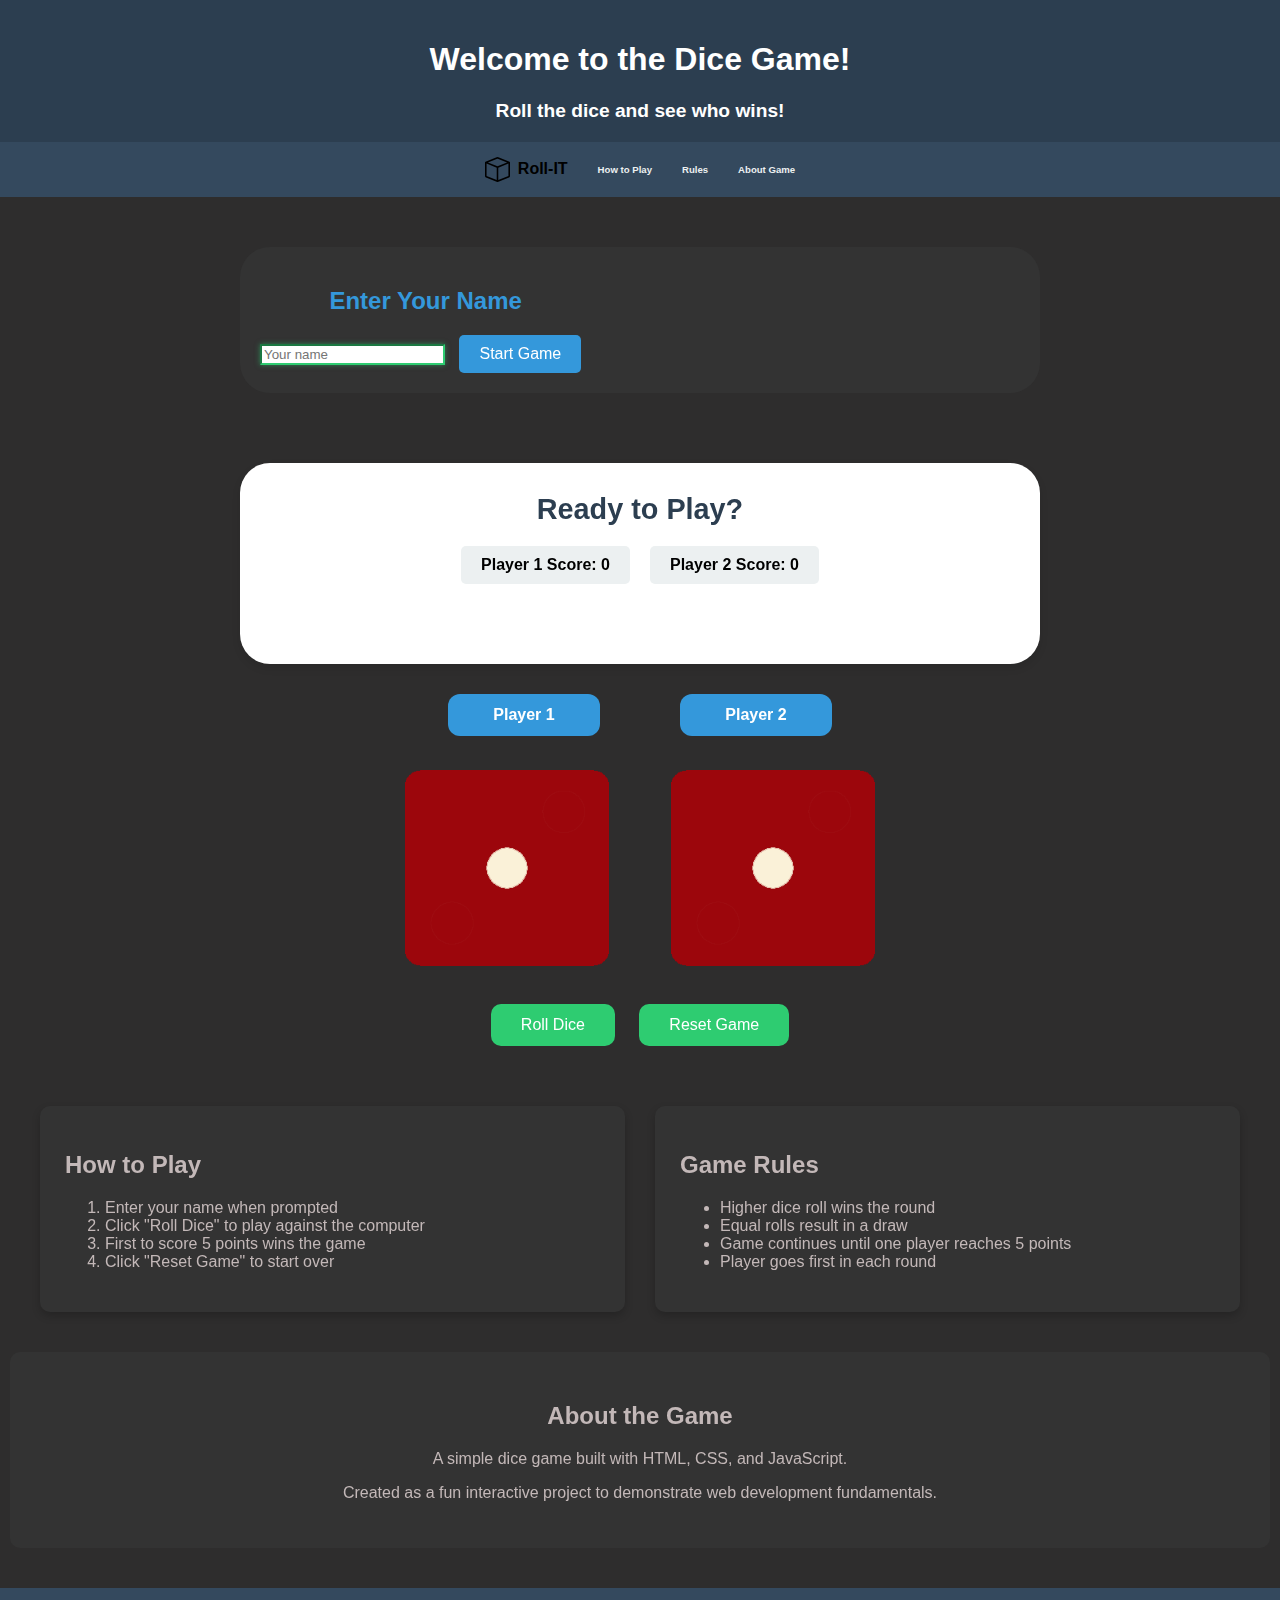
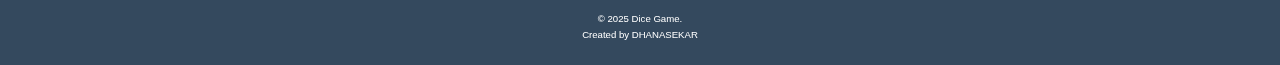
<file: index.html>
<!DOCTYPE html>
<html>
<head>
    <meta charset="utf-8">
    <meta lang="eng">
    <meta name="viewport" content="width=device-width, initial-scale=1.0">
    <link rel="stylesheet" href="dice_game.css">
    <title>Dice Game</title>
</head>

<body>
<header class="header">
    <h1>Welcome to the Dice Game!</h1>
    <h3>Roll the dice and see who wins!</h3>
</header>
<nav class="nav">
    <ul>
        <li><img src="./box.svg" alt="logo" style="width: 25px;"> Roll-IT</li>
        <li><a href="#how-to-play">How to Play</a></li>
        <li><a href="#rules">Rules</a></li>
        <li><a href="#about">About Game</a></li>
    
    </ul>
</nav>

<section>
    <div id="nameModal" class="modal">
    <div class="modal-content">
        <h2>Enter Your Name</h2>
        <input type="text" id="playerName" placeholder="Your name" maxlength="15" autofocus>
        <button id="startGame">Start Game</button>
    </div>
    </div>
</section>

<section>
    <div class="result"><h2>Ready to Play?</h2>
        <div class="result-container">
            <div class="player1-score" id="player1Score" style="color: black;">Player 1 Score: 0</div>
            <div class="player2-score" id="player2Score" style="color: black;">Player 2 Score: 0</div>
        </div>
        <div class="winner" id="winnerText"></div>
        <h2 id="resultText"></h2>
    </div>
    
    <div class="players-container">
        <div class="player" id="player1">Player 1</div>
        <div class="player" id="player2">Player 2</div>
    </div>
    <div class="dice-container">
        <div class="dice" id="dice1"><img src="./dice1.png" alt="Dice 1"></div>
        <div class="dice" id="dice2"><img src="./dice1.png" alt="Dice 2"></div>  
    </div>
    <button id="rollBtn">Roll Dice</button>
    <button id="resetBtn">Reset Game</button>
</section>


<section class="game-info-container">
    <div id="how-to-play" class="info-box">
        <h2>How to Play</h2>
        <div class="section-content">
            <ol>
                <li>Enter your name when prompted</li>
                <li>Click "Roll Dice" to play against the computer</li>
                <li>First to score 5 points wins the game</li>
                <li>Click "Reset Game" to start over</li>
            </ol>
        </div>
    </div>

    <div id="rules" class="info-box">
        <h2>Game Rules</h2>
        <div class="section-content">
            <ul>
                <li>Higher dice roll wins the round</li>
                <li>Equal rolls result in a draw</li>
                <li>Game continues until one player reaches 5 points</li>
                <li>Player goes first in each round</li>
            </ul>
        </div>
    </div>
</section>

<section id="about" class="about-section">
    <h2>About the Game</h2>
    <div class="section-content">
        <p>A simple dice game built with HTML, CSS, and JavaScript.</p>
        <p>Created as a fun interactive project to demonstrate web development fundamentals.</p>
    </div>
</section>

<footer class="footer-section" >
    <div class="footer">  
    <p>© 2025 Dice Game.</p>
    <p>Created by DHANASEKAR</p> 
    </div>   
</footer>
<script src="dice_game.js"></script>
</body>
</html>
</file>
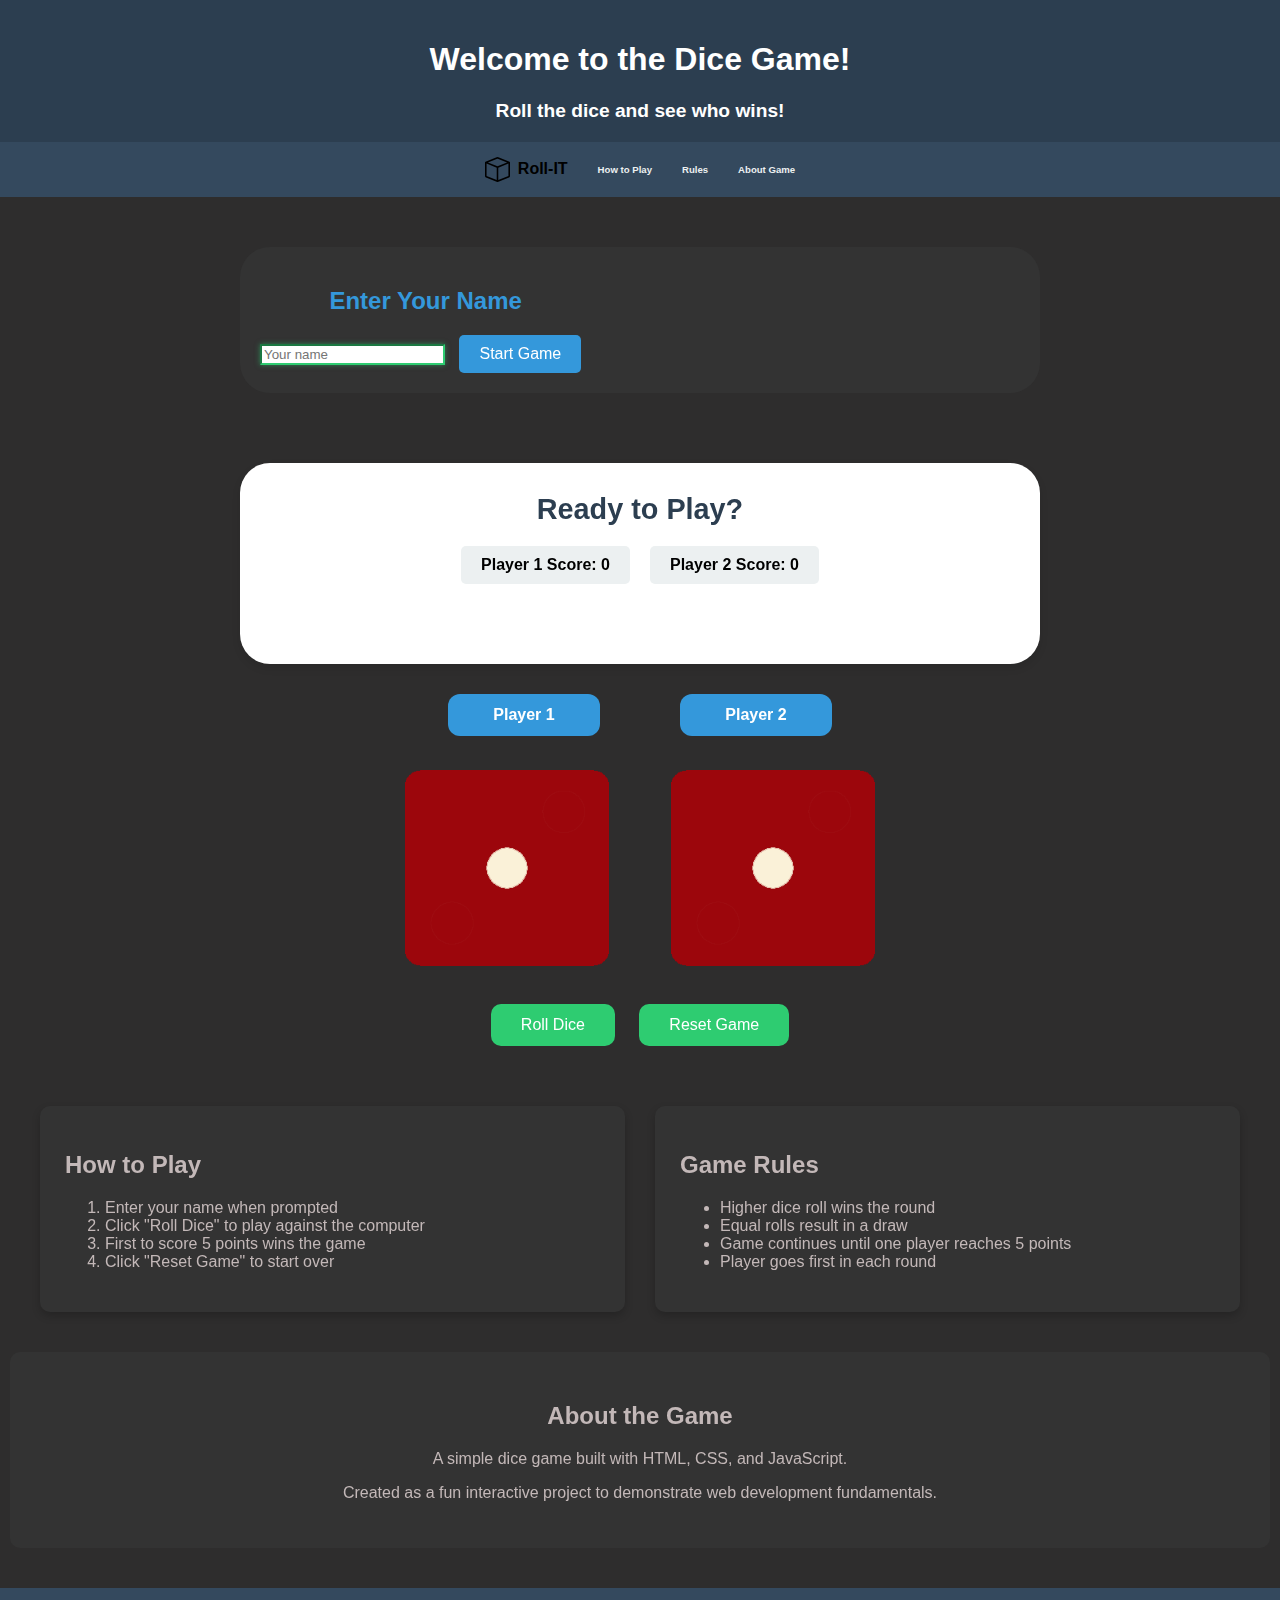
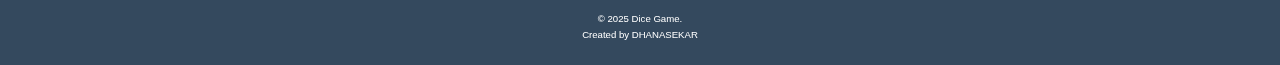
<file: dice_game.html>
<!DOCTYPE html>
<html>
<head>
    <meta charset="utf-8">
    <meta lang="eng">
    <meta name="viewport" content=""width=device-width, initial-scale=1.0">
    <link rel="stylesheet" href="dice_game.css">
    <title>Dice Game</title>
</head>

<body>
<header class="header">
    <h1>Welcome to the Dice Game!</h1>
    <h3>Roll the dice and see who wins!</h3>
</header>
<nav class="nav">
    <ul>
        <li><img src="./box.svg" alt="logo" style="width: 25px;"> Roll-IT</li>
        <li><a href="#how-to-play">How to Play</a></li>
        <li><a href="#rules">Rules</a></li>
        <li><a href="#about">About Game</a></li>
    
    </ul>
</nav>

<section>
    <div id="nameModal" class="modal">
    <div class="modal-content">
        <h2>Enter Your Name</h2>
        <input type="text" id="playerName" placeholder="Your name" maxlength="15" autofocus>
        <button id="startGame">Start Game</button>
    </div>
    </div>
</section>

<section>
    <div class="result"><h2>Ready to Play?</h2>
        <div class="result-container">
            <div class="player1-score" id="player1Score" style="color: black;">Player 1 Score: 0</div>
            <div class="player2-score" id="player2Score" style="color: black;">Player 2 Score: 0</div>
        </div>
        <div class="winner" id="winnerText"></div>
        <h2 id="resultText"></h2>
    </div>
    
    <div class="players-container">
        <div class="player" id="player1">Player 1</div>
        <div class="player" id="player2">Player 2</div>
    </div>
    <div class="dice-container">
        <div class="dice" id="dice1"><img src="./dice1.png" alt="Dice 1"></div>
        <div class="dice" id="dice2"><img src="./dice1.png" alt="Dice 2"></div>  
    </div>
    <button id="rollBtn">Roll Dice</button>
    <button id="resetBtn">Reset Game</button>
</section>


<section class="game-info-container">
    <div id="how-to-play" class="info-box">
        <h2>How to Play</h2>
        <div class="section-content">
            <ol>
                <li>Enter your name when prompted</li>
                <li>Click "Roll Dice" to play against the computer</li>
                <li>First to score 5 points wins the game</li>
                <li>Click "Reset Game" to start over</li>
            </ol>
        </div>
    </div>

    <div id="rules" class="info-box">
        <h2>Game Rules</h2>
        <div class="section-content">
            <ul>
                <li>Higher dice roll wins the round</li>
                <li>Equal rolls result in a draw</li>
                <li>Game continues until one player reaches 5 points</li>
                <li>Player goes first in each round</li>
            </ul>
        </div>
    </div>
</section>

<section id="about" class="about-section">
    <h2>About the Game</h2>
    <div class="section-content">
        <p>A simple dice game built with HTML, CSS, and JavaScript.</p>
        <p>Created as a fun interactive project to demonstrate web development fundamentals.</p>
    </div>
</section>

<footer class="footer-section" >
    <div class="footer">  
    <p>© 2025 Dice Game.</p>
    <p>Created by DHANASEKAR</p> 
    </div>   
</footer>
<script src="dice_game.js"></script>
</body>
</html>
</file>
<file: dice_game.css>
/* body */
 body {
    font-family: 'Arial', sans-serif;
    background-color: #292828f9;
    margin: 0;
    padding: 0;
    color: #c3b8b8;
}

/* header section*/
.header{
  background-color: #2c3e50;
  padding: 20px;
  text-align: center;
  color: white;
  transition: all 0.3s ease;
}

.header h3 {
  font-size: 1.2rem;
  display: inline-block;
  margin: 0;
  transition: transform 0.6s ease-in-out;
}
.header h1 {
  transition: transform 0.6s ease-in-out;
}
.header h3:hover {
  transform: scale(1.12); 
}
.header h1:hover {
    transform: scale(1.20); 
    text-shadow: 20px 5px 40px  rgba(42, 41, 41, 0.3);   
} 
  
/* nav section*/
.nav {
    background-color: #34495e;
    padding: 15px 0;
}

.nav ul {
    display: flex;
    justify-content: center;
    list-style: none;
    padding: 0;
    margin: 0;
    gap: 30px;
}

.nav li {
    color: rgb(0, 0, 0);
    font-weight: bold;
    display: flex;
    align-items: center;
    gap: 8px;
}

.nav a {
    color: #ecf0f1;
    font-size: 0.6rem;
    text-decoration: none;
    transition: color 0.8s;
}

.nav a:hover {
    color: #c3b8b8;
    transform: scale(1.08);
}

/* section 1 user name*/
.modal {
  background-color: #333;
  border-radius: 30px;
  margin: auto;
  padding: 20px;
}
.modal-content {
  color: #3498db;
}

#playerName:focus {
  outline: none;
  border-color: #2ecc71;
  box-shadow: 0 0 5px rgba(46, 204, 113, 0.5);
}

#startGame {
  background-color: #3498db;
  color: white;
  border: none;
  padding: 10px 20px;
  border-radius: 5px;
  cursor: pointer;
  transition: background-color 0.3s;
}

#startGame:hover {
  background-color: #2980b9;
}

/* section 2 result box */
section {
    max-width: 800px;
    margin: 30px auto;
    padding: 20px;
    text-align: center;
}

.result {
    background-color: white;
    border-radius: 30px;
    padding: 30px;
    margin-bottom: 10px;
    box-shadow: 0 4px 8px rgba(0,0,0,0.1);
    min-height: auto;
    display: flex;
    flex-direction: column;
    justify-content: center;
}

.result h2 {
    color: #2c3e50;
    margin: 0 0 20px;
    font-size: 1.8rem;
}

.result-container {
    display: flex;
    justify-content: center;
    gap: 20px;
    margin-bottom: 10px;
}

.player1-score, .player2-score {
    padding: 10px 20px;
    background-color: #ecf0f1;
    border-radius: 5px;
    font-weight: bold;
}

.winner {
    font-size: 1.5rem;
    color: #e74c3c;
    margin: 5px 0;
    font-weight: bold;
}

#resultText {
    font-size: 1.3rem;
    color: #2c3e50;
    margin-top: 10px;
}


.players-container {
    display: flex;
    justify-content: center;
    gap: 80px;
    margin: 30px 0;
}

.player {
    padding: 12px 16px;
    background-color: #3498db;
    color: white;
    border-radius: 12px;
    font-weight: bold;
    min-width: 120px;
}

.dice-container {
    display: flex;
    justify-content: center;
    gap: 10px;
    margin: 30px 0;
}

.dice img {
    width: 80%;
    height: auto;
    object-fit: contain;
}

button {
    padding: 12px 30px;
    background-color: #2ecc71;
    color: white;
    border: none;
    border-radius: 10px;
    font-size: 1rem;
    cursor: pointer;
    margin: 0 10px;
    transition: background-color 0.3s;
}

button:hover {
    background-color: #27ae60;
    transform: scale(1.05);
}

button:disabled {
    background-color: #95a5a6;
    cursor: not-allowed;
}

.game-info-container {
    display: flex;
    justify-content: space-around;
    gap: 30px;
    text-align: left;
    margin: 40px auto;
    max-width: 1200px;
    padding: 0 20px;
}

.info-box {
    flex: 1;
    background: #333;
    padding: 25px;
    border-radius: 10px;
    box-shadow: 0 4px 8px rgba(0,0,0,0.2);
    min-width: 0; 
}
.about-section {
    background: #333;
    padding: 30px;
    margin: 40px auto;
    max-width: 1200px;
    border-radius: 10px;
    text-align: center;
}

.content-section {
    min-height: auto;
    padding: 25px;
    margin: 20px 0;
}


/* footer section*/
.footer {
    text-align: center;
    padding: 20px;
    background-color: #34495e;
    color: white;
    margin-top: 40px;
}

.footer p {
    margin: 5px 0;
    font-size: 0.6rem;
}


#game {
  background: #f5f5f5;
}

html {
  scroll-behavior: smooth;
}

@media (max-width: 768px) {
    .game-info-container {
        flex-direction: column;
        gap: 20px;
    }
    
    .info-box {
        width: 100%;
    }
}
</file>
